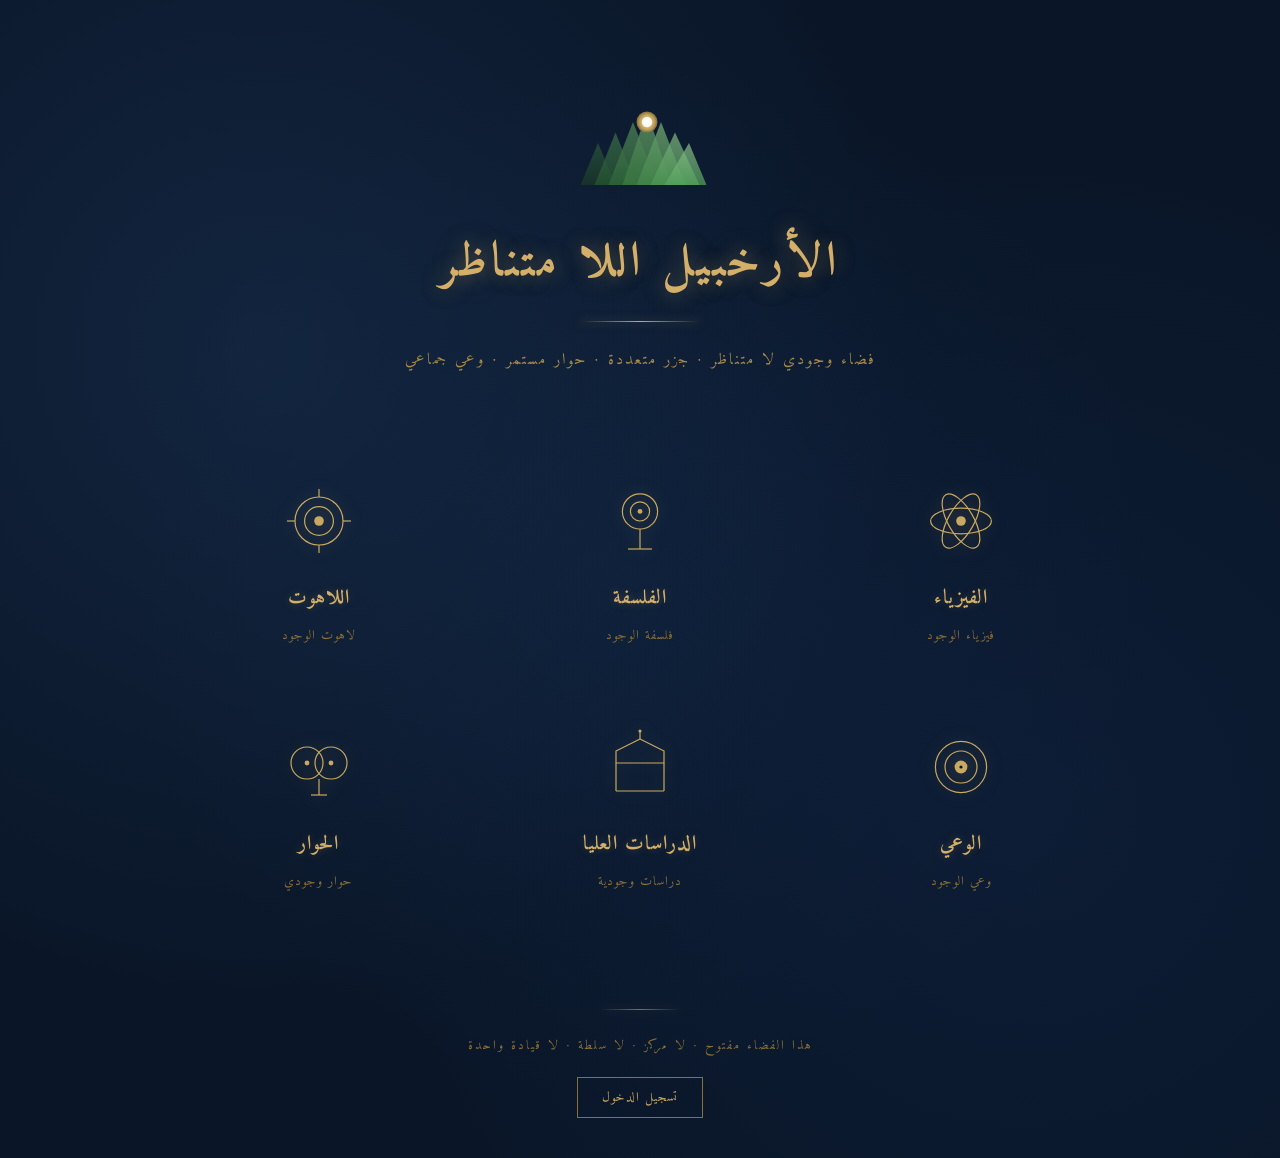
<file: index.html>
<!DOCTYPE html>
<html lang="ar" dir="rtl">
<head>
    <meta charset="UTF-8">
    <meta name="viewport" content="width=device-width, initial-scale=1.0">
    <title>الأرخبيل اللا متناظر</title>
    <link rel="preconnect" href="https://fonts.googleapis.com">
    <link rel="preconnect" href="https://fonts.gstatic.com" crossorigin>
    <link href="https://fonts.googleapis.com/css2?family=Amiri:ital,wght@0,400;0,700;1,400&family=Noto+Naskh+Arabic:wght@400;700&display=swap" rel="stylesheet">
    <link rel="stylesheet" href="style.css?v=20">
</head>
<body>
    
    <header>
        <div class="header-logo">
            <svg xmlns="http://www.w3.org/2000/svg" viewBox="0 0 400 400" width="140" height="140">
                <defs>
                    <radialGradient id="lightGrad" cx="50%" cy="50%" r="50%">
                        <stop offset="0%" stop-color="#ffffff"/>
                        <stop offset="30%" stop-color="#e8c87a"/>
                        <stop offset="70%" stop-color="#c9a961"/>
                        <stop offset="100%" stop-color="#8a7038"/>
                    </radialGradient>
                    <linearGradient id="m1" x1="0%" y1="0%" x2="0%" y2="100%">
                        <stop offset="0%" stop-color="#2d5a3d"/>
                        <stop offset="100%" stop-color="#1a3a25"/>
                    </linearGradient>
                    <linearGradient id="m2" x1="0%" y1="0%" x2="0%" y2="100%">
                        <stop offset="0%" stop-color="#3d6b4a"/>
                        <stop offset="100%" stop-color="#245530"/>
                    </linearGradient>
                    <linearGradient id="m3" x1="0%" y1="0%" x2="0%" y2="100%">
                        <stop offset="0%" stop-color="#4d7c57"/>
                        <stop offset="100%" stop-color="#2e6538"/>
                    </linearGradient>
                    <linearGradient id="m4" x1="0%" y1="0%" x2="0%" y2="100%">
                        <stop offset="0%" stop-color="#5d8d64"/>
                        <stop offset="100%" stop-color="#387540"/>
                    </linearGradient>
                    <linearGradient id="m5" x1="0%" y1="0%" x2="0%" y2="100%">
                        <stop offset="0%" stop-color="#6d9e71"/>
                        <stop offset="100%" stop-color="#42854a"/>
                    </linearGradient>
                    <linearGradient id="m6" x1="0%" y1="0%" x2="0%" y2="100%">
                        <stop offset="0%" stop-color="#7daf7e"/>
                        <stop offset="100%" stop-color="#4c9554"/>
                    </linearGradient>
                    <linearGradient id="m7" x1="0%" y1="0%" x2="0%" y2="100%">
                        <stop offset="0%" stop-color="#8dbf8b"/>
                        <stop offset="100%" stop-color="#56a55e"/>
                    </linearGradient>
                </defs>
                <polygon points="30,300 80,180 130,300" fill="url(#m1)" opacity="0.7"/>
                <polygon points="70,300 130,150 190,300" fill="url(#m2)" opacity="0.75"/>
                <polygon points="110,300 180,120 250,300" fill="url(#m3)" opacity="0.8"/>
                <polygon points="150,300 220,90 290,300" fill="url(#m4)" opacity="0.85"/>
                <polygon points="190,300 260,120 330,300" fill="url(#m5)" opacity="0.8"/>
                <polygon points="230,300 300,150 370,300" fill="url(#m6)" opacity="0.75"/>
                <polygon points="270,300 340,180 390,300" fill="url(#m7)" opacity="0.7"/>
                <circle cx="220" cy="120" r="30" fill="url(#lightGrad)" opacity="0.95"/>
                <circle cx="220" cy="120" r="15" fill="#ffffff" opacity="0.9"/>
                <circle cx="220" cy="120" r="6" fill="#ffffff"/>
            </svg>
        </div>
        <h1>الأرخبيل اللا متناظر</h1>
        <div class="header-line"></div>
        <p>فضاء وجودي لا متناظر · جزر متعددة · حوار مستمر · وعي جماعي</p>
    </header>
    
    <main>
        <div class="icons-grid">
            
            <a href="physics.html" class="icon-card">
                <div class="icon-symbol">
                    <svg viewBox="0 0 100 100" xmlns="http://www.w3.org/2000/svg">
                        <circle cx="50" cy="50" r="6" fill="currentColor"/>
                        <ellipse cx="50" cy="50" rx="38" ry="16" fill="none" stroke="currentColor" stroke-width="1.5" transform="rotate(0 50 50)"/>
                        <ellipse cx="50" cy="50" rx="38" ry="16" fill="none" stroke="currentColor" stroke-width="1.5" transform="rotate(60 50 50)"/>
                        <ellipse cx="50" cy="50" rx="38" ry="16" fill="none" stroke="currentColor" stroke-width="1.5" transform="rotate(120 50 50)"/>
                    </svg>
                </div>
                <div class="icon-label">الفيزياء</div>
                <div class="icon-desc">فيزياء الوجود</div>
            </a>
            
            <a href="philosophy.html" class="icon-card">
                <div class="icon-symbol">
                    <svg viewBox="0 0 100 100" xmlns="http://www.w3.org/2000/svg">
                        <circle cx="50" cy="38" r="22" fill="none" stroke="currentColor" stroke-width="1.5"/>
                        <circle cx="50" cy="38" r="12" fill="none" stroke="currentColor" stroke-width="1.5"/>
                        <circle cx="50" cy="38" r="3" fill="currentColor"/>
                        <line x1="50" y1="60" x2="50" y2="85" stroke="currentColor" stroke-width="1.5"/>
                        <line x1="35" y1="85" x2="65" y2="85" stroke="currentColor" stroke-width="1.5"/>
                    </svg>
                </div>
                <div class="icon-label">الفلسفة</div>
                <div class="icon-desc">فلسفة الوجود</div>
            </a>
            
            <a href="theology.html" class="icon-card">
                <div class="icon-symbol">
                    <svg viewBox="0 0 100 100" xmlns="http://www.w3.org/2000/svg">
                        <circle cx="50" cy="50" r="30" fill="none" stroke="currentColor" stroke-width="1.5"/>
                        <circle cx="50" cy="50" r="18" fill="none" stroke="currentColor" stroke-width="1.5"/>
                        <circle cx="50" cy="50" r="6" fill="currentColor"/>
                        <line x1="50" y1="10" x2="50" y2="20" stroke="currentColor" stroke-width="1.5"/>
                        <line x1="50" y1="80" x2="50" y2="90" stroke="currentColor" stroke-width="1.5"/>
                        <line x1="10" y1="50" x2="20" y2="50" stroke="currentColor" stroke-width="1.5"/>
                        <line x1="80" y1="50" x2="90" y2="50" stroke="currentColor" stroke-width="1.5"/>
                    </svg>
                </div>
                <div class="icon-label">اللاهوت</div>
                <div class="icon-desc">لاهوت الوجود</div>
            </a>
            
            <a href="consciousness.html" class="icon-card">
                <div class="icon-symbol">
                    <svg viewBox="0 0 100 100" xmlns="http://www.w3.org/2000/svg">
                        <circle cx="50" cy="50" r="32" fill="none" stroke="currentColor" stroke-width="1.5"/>
                        <circle cx="50" cy="50" r="20" fill="none" stroke="currentColor" stroke-width="1.5"/>
                        <circle cx="50" cy="50" r="8" fill="currentColor"/>
                        <circle cx="50" cy="50" r="2" fill="#0a1628"/>
                    </svg>
                </div>
                <div class="icon-label">الوعي</div>
                <div class="icon-desc">وعي الوجود</div>
            </a>
            
            <a href="studies.html" class="icon-card">
                <div class="icon-symbol">
                    <svg viewBox="0 0 100 100" xmlns="http://www.w3.org/2000/svg">
                        <path d="M 20,30 L 50,15 L 80,30 L 80,45 L 20,45 Z" fill="none" stroke="currentColor" stroke-width="1.5" stroke-linejoin="round"/>
                        <line x1="20" y1="45" x2="20" y2="80" stroke="currentColor" stroke-width="1.5"/>
                        <line x1="80" y1="45" x2="80" y2="80" stroke="currentColor" stroke-width="1.5"/>
                        <line x1="20" y1="80" x2="80" y2="80" stroke="currentColor" stroke-width="1.5"/>
                        <line x1="50" y1="15" x2="50" y2="5" stroke="currentColor" stroke-width="1.5"/>
                        <circle cx="50" cy="5" r="2" fill="currentColor"/>
                    </svg>
                </div>
                <div class="icon-label">الدراسات العليا</div>
                <div class="icon-desc">دراسات وجودية</div>
            </a>
            
            <a href="dialogue.html" class="icon-card">
                <div class="icon-symbol">
                    <svg viewBox="0 0 100 100" xmlns="http://www.w3.org/2000/svg">
                        <circle cx="35" cy="45" r="20" fill="none" stroke="currentColor" stroke-width="1.5"/>
                        <circle cx="65" cy="45" r="20" fill="none" stroke="currentColor" stroke-width="1.5"/>
                        <circle cx="35" cy="45" r="3" fill="currentColor"/>
                        <circle cx="65" cy="45" r="3" fill="currentColor"/>
                        <line x1="50" y1="65" x2="50" y2="85" stroke="currentColor" stroke-width="1.5"/>
                        <line x1="40" y1="85" x2="60" y2="85" stroke="currentColor" stroke-width="1.5"/>
                    </svg>
                </div>
                <div class="icon-label">الحوار</div>
                <div class="icon-desc">حوار وجودي</div>
            </a>
            
        </div>
    </main>
    
    <footer>
        <div class="footer-line"></div>
        <p>هذا الفضاء مفتوح · لا مركز · لا سلطة · لا قيادة واحدة</p>
        <a href="login.html" class="login-link">تسجيل الدخول</a>
    </footer>
    
    <script src="script.js"></script>
</body>
</html>
</file>
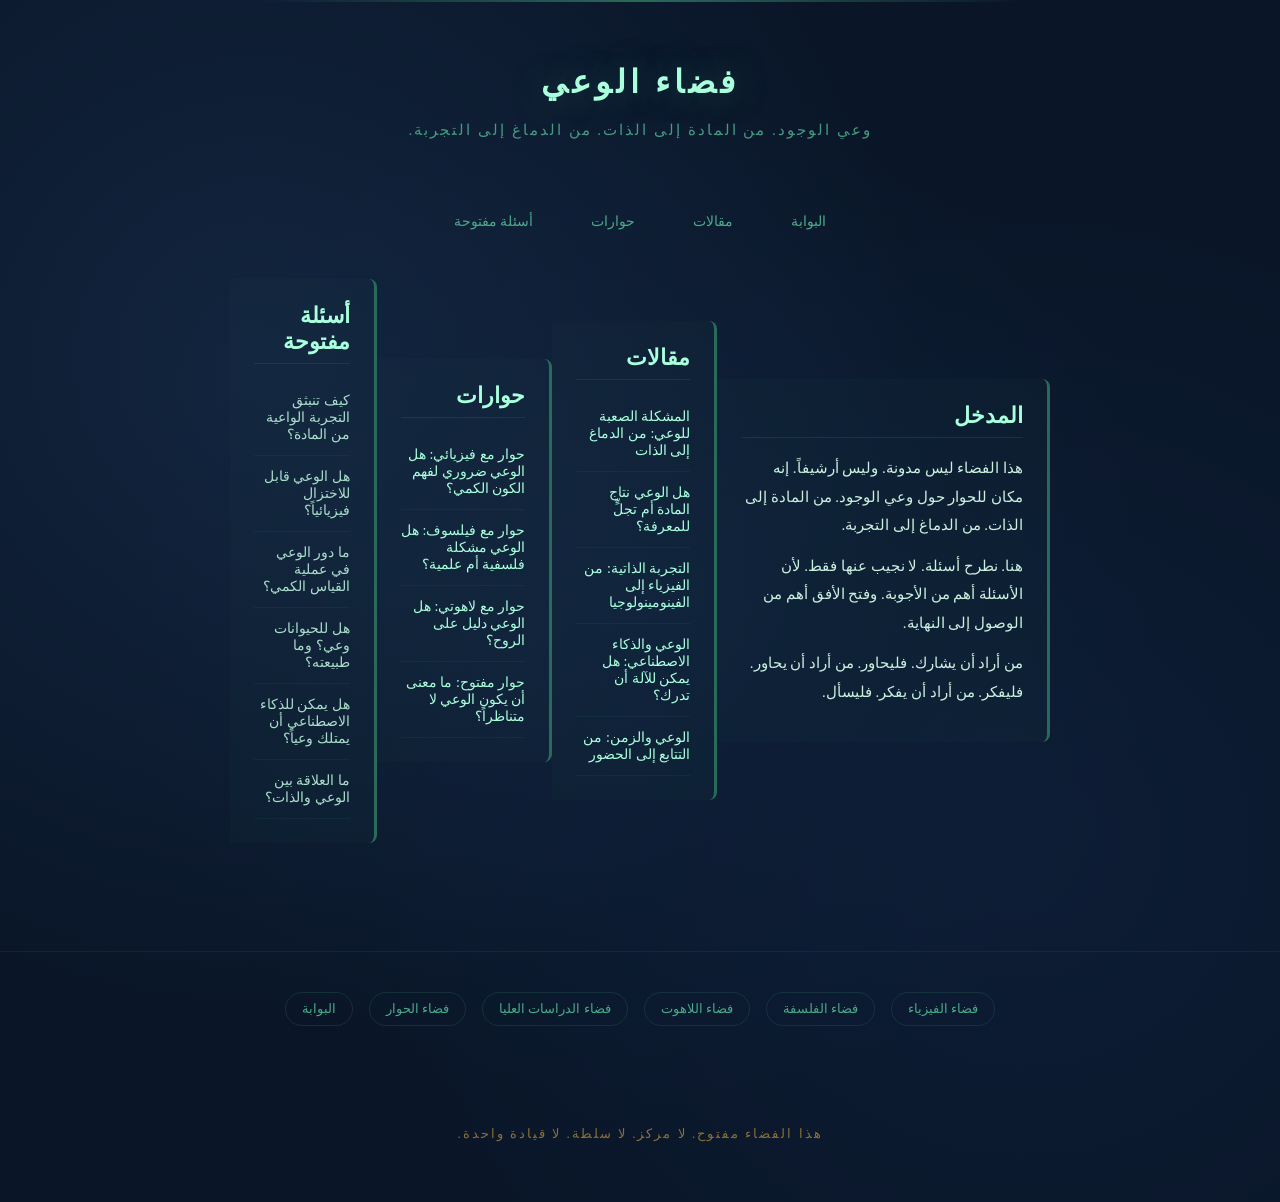
<file: consciousness.html>
<!DOCTYPE html>
<html lang="ar" dir="rtl">
<head>
    <meta charset="UTF-8">
    <meta name="viewport" content="width=device-width, initial-scale=1.0">
    <title>فضاء الوعي | الأرخبيل اللا متناظر</title>
    <link rel="stylesheet" href="style.css">
    <style>
        .space-header {
            text-align: center;
            padding: 60px 20px 40px;
            position: relative;
        }
        
        .space-header::before {
            content: '';
            position: absolute;
            top: 0;
            left: 50%;
            transform: translateX(-50%);
            width: 60%;
            height: 2px;
            background: linear-gradient(90deg, transparent, #2a6a5a, transparent);
        }
        
        .space-header h1 {
            font-size: 32px;
            color: #aaffdd;
            margin-bottom: 12px;
            text-shadow: 0 0 30px rgba(42, 106, 90, 0.6);
        }
        
        .space-header p {
            font-size: 15px;
            color: #4aaa8a;
            opacity: 0.9;
        }
        
        .space-nav {
            display: flex;
            justify-content: center;
            gap: 24px;
            padding: 20px;
            flex-wrap: wrap;
        }
        
        .space-nav a {
            color: #4aaa8a;
            text-decoration: none;
            font-size: 14px;
            transition: all 0.3s ease;
            padding: 8px 16px;
            border: 1px solid transparent;
            border-radius: 4px;
        }
        
        .space-nav a:hover {
            color: #aaffdd;
            border-color: #2a6a5a;
            background: rgba(42, 106, 90, 0.1);
        }
        
        .space-content {
            max-width: 900px;
            margin: 0 auto;
            padding: 20px 40px 60px;
        }
        
        .space-section {
            margin-bottom: 48px;
            padding: 24px;
            border-right: 3px solid #2a6a5a;
            background: rgba(42, 106, 90, 0.05);
            border-radius: 0 8px 8px 0;
        }
        
        .space-section h2 {
            font-size: 22px;
            color: #aaffdd;
            margin-bottom: 16px;
            padding-bottom: 8px;
            border-bottom: 1px solid rgba(42, 106, 90, 0.3);
        }
        
        .space-section p {
            font-size: 15px;
            line-height: 1.9;
            color: #ccf0e0;
            margin-bottom: 12px;
        }
        
        .space-section ul {
            list-style: none;
            padding: 0;
        }
        
        .space-section ul li {
            padding: 12px 0;
            border-bottom: 1px solid rgba(42, 106, 90, 0.15);
            color: #aaddcc;
            font-size: 14px;
            transition: all 0.3s ease;
        }
        
        .space-section ul li:hover {
            color: #aaffdd;
            padding-right: 8px;
        }
        
        .space-section ul li a {
            color: #aaffdd;
            text-decoration: none;
        }
        
        .space-section ul li a:hover {
            text-decoration: underline;
        }
        
        .space-bridges {
            display: flex;
            justify-content: center;
            gap: 16px;
            flex-wrap: wrap;
            padding: 40px 20px;
            border-top: 1px solid rgba(42, 106, 90, 0.2);
        }
        
        .space-bridges a {
            color: #4aaa8a;
            text-decoration: none;
            font-size: 13px;
            padding: 8px 16px;
            border: 1px solid rgba(42, 106, 90, 0.3);
            border-radius: 20px;
            transition: all 0.3s ease;
        }
        
        .space-bridges a:hover {
            color: #aaffdd;
            border-color: #2a6a5a;
            background: rgba(42, 106, 90, 0.1);
        }
        
        @media (max-width: 768px) {
            .space-header h1 {
                font-size: 24px;
            }
            
            .space-content {
                padding: 20px 16px 40px;
            }
            
            .space-section {
                padding: 16px;
            }
        }
    </style>
</head>
<body>
    <header class="space-header">
        <h1>فضاء الوعي</h1>
        <p>وعي الوجود. من المادة إلى الذات. من الدماغ إلى التجربة.</p>
    </header>
    
    <nav class="space-nav">
        <a href="index.html">البوابة</a>
        <a href="#articles">مقالات</a>
        <a href="#dialogues">حوارات</a>
        <a href="#questions">أسئلة مفتوحة</a>
    </nav>
    
    <main class="space-content">
        
        <section class="space-section">
            <h2>المدخل</h2>
            <p>
                هذا الفضاء ليس مدونة. وليس أرشيفاً. إنه مكان للحوار حول وعي الوجود.
                من المادة إلى الذات. من الدماغ إلى التجربة.
            </p>
            <p>
                هنا. نطرح أسئلة. لا نجيب عنها فقط. لأن الأسئلة أهم من الأجوبة.
                وفتح الأفق أهم من الوصول إلى النهاية.
            </p>
            <p>
                من أراد أن يشارك. فليحاور. من أراد أن يحاور. فليفكر. من أراد أن يفكر. فليسأل.
            </p>
        </section>
        
        <section class="space-section" id="articles">
            <h2>مقالات</h2>
            <ul>
                <li><a href="#">المشكلة الصعبة للوعي: من الدماغ إلى الذات</a></li>
                <li><a href="#">هل الوعي نتاج المادة أم تجلٍّ للمعرفة؟</a></li>
                <li><a href="#">التجربة الذاتية: من الفيزياء إلى الفينومينولوجيا</a></li>
                <li><a href="#">الوعي والذكاء الاصطناعي: هل يمكن للآلة أن تدرك؟</a></li>
                <li><a href="#">الوعي والزمن: من التتابع إلى الحضور</a></li>
            </ul>
        </section>
        
        <section class="space-section" id="dialogues">
            <h2>حوارات</h2>
            <ul>
                <li><a href="#">حوار مع فيزيائي: هل الوعي ضروري لفهم الكون الكمي؟</a></li>
                <li><a href="#">حوار مع فيلسوف: هل الوعي مشكلة فلسفية أم علمية؟</a></li>
                <li><a href="#">حوار مع لاهوتي: هل الوعي دليل على الروح؟</a></li>
                <li><a href="#">حوار مفتوح: ما معنى أن يكون الوعي لا متناظراً؟</a></li>
            </ul>
        </section>
        
        <section class="space-section" id="questions">
            <h2>أسئلة مفتوحة</h2>
            <ul>
                <li>كيف تنبثق التجربة الواعية من المادة؟</li>
                <li>هل الوعي قابل للاختزال فيزيائياً؟</li>
                <li>ما دور الوعي في عملية القياس الكمي؟</li>
                <li>هل للحيوانات وعي؟ وما طبيعته؟</li>
                <li>هل يمكن للذكاء الاصطناعي أن يمتلك وعياً؟</li>
                <li>ما العلاقة بين الوعي والذات؟</li>
            </ul>
        </section>
        
    </main>
    
    <nav class="space-bridges">
        <a href="physics.html">فضاء الفيزياء</a>
        <a href="philosophy.html">فضاء الفلسفة</a>
        <a href="theology.html">فضاء اللاهوت</a>
        <a href="studies.html">فضاء الدراسات العليا</a>
        <a href="dialogue.html">فضاء الحوار</a>
        <a href="index.html">البوابة</a>
    </nav>
    
    <footer>
        <p>هذا الفضاء مفتوح. لا مركز. لا سلطة. لا قيادة واحدة.</p>
    </footer>
    
    <script src="script.js"></script>
</body>
</html>
</file>
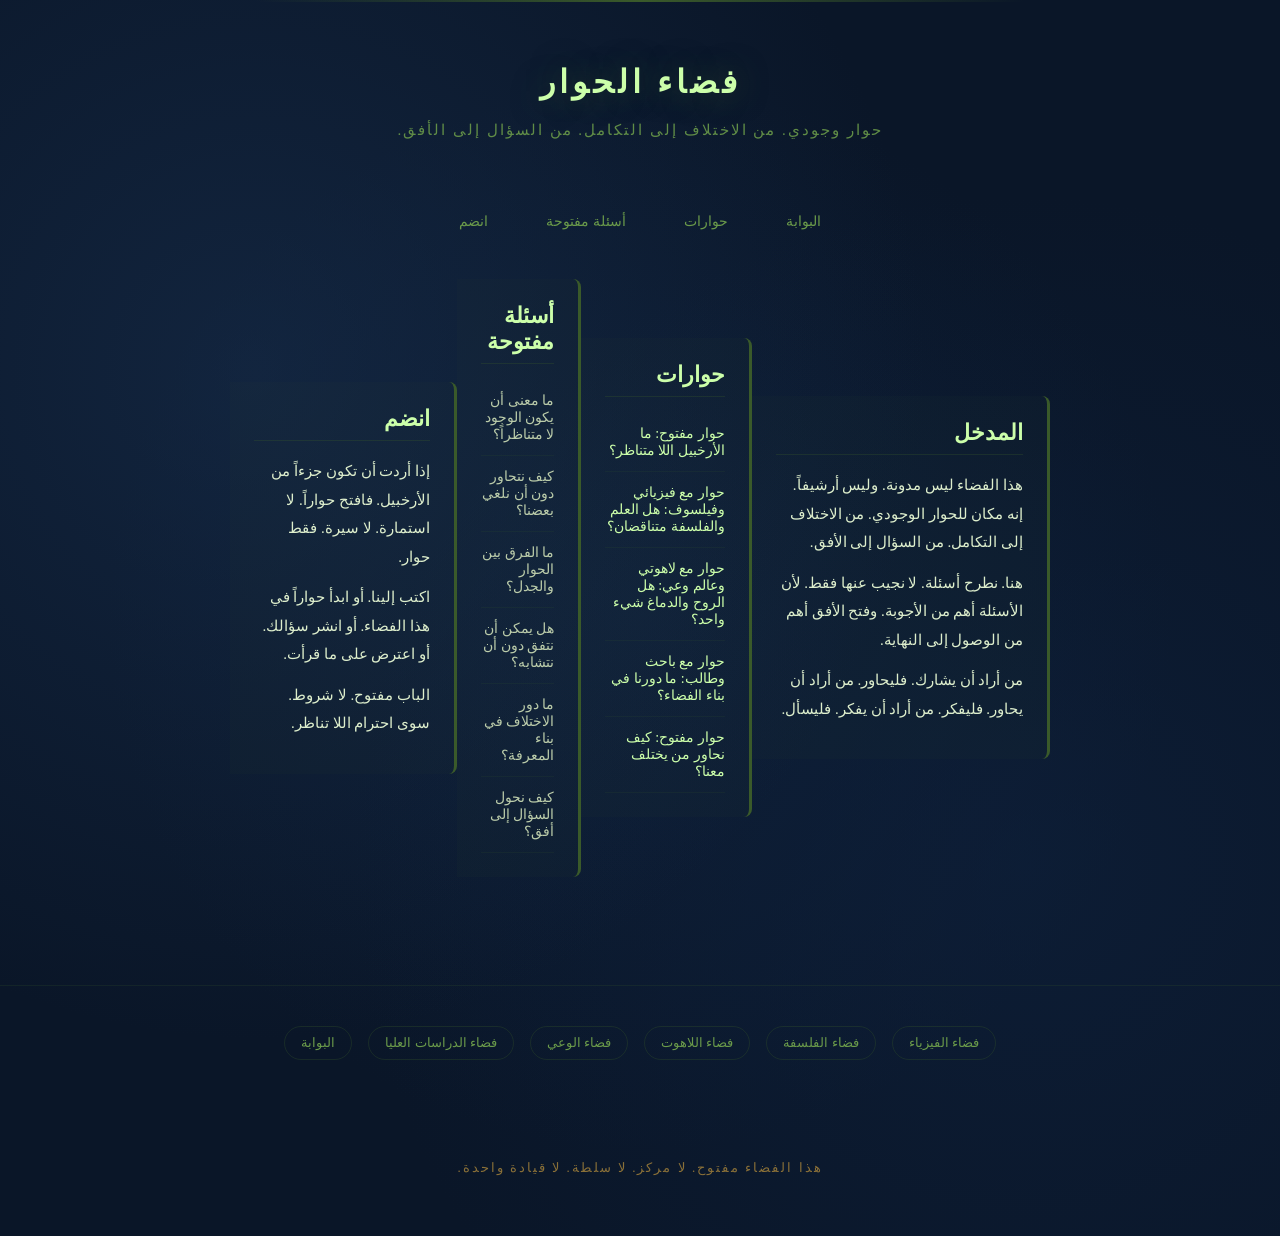
<file: dialogue.html>
<!DOCTYPE html>
<html lang="ar" dir="rtl">
<head>
    <meta charset="UTF-8">
    <meta name="viewport" content="width=device-width, initial-scale=1.0">
    <title>فضاء الحوار | الأرخبيل اللا متناظر</title>
    <link rel="stylesheet" href="style.css">
    <style>
        .space-header {
            text-align: center;
            padding: 60px 20px 40px;
            position: relative;
        }
        
        .space-header::before {
            content: '';
            position: absolute;
            top: 0;
            left: 50%;
            transform: translateX(-50%);
            width: 60%;
            height: 2px;
            background: linear-gradient(90deg, transparent, #3a5a2a, transparent);
        }
        
        .space-header h1 {
            font-size: 32px;
            color: #ccffaa;
            margin-bottom: 12px;
            text-shadow: 0 0 30px rgba(58, 90, 42, 0.6);
        }
        
        .space-header p {
            font-size: 15px;
            color: #6a9a4a;
            opacity: 0.9;
        }
        
        .space-nav {
            display: flex;
            justify-content: center;
            gap: 24px;
            padding: 20px;
            flex-wrap: wrap;
        }
        
        .space-nav a {
            color: #6a9a4a;
            text-decoration: none;
            font-size: 14px;
            transition: all 0.3s ease;
            padding: 8px 16px;
            border: 1px solid transparent;
            border-radius: 4px;
        }
        
        .space-nav a:hover {
            color: #ccffaa;
            border-color: #3a5a2a;
            background: rgba(58, 90, 42, 0.1);
        }
        
        .space-content {
            max-width: 900px;
            margin: 0 auto;
            padding: 20px 40px 60px;
        }
        
        .space-section {
            margin-bottom: 48px;
            padding: 24px;
            border-right: 3px solid #3a5a2a;
            background: rgba(58, 90, 42, 0.05);
            border-radius: 0 8px 8px 0;
        }
        
        .space-section h2 {
            font-size: 22px;
            color: #ccffaa;
            margin-bottom: 16px;
            padding-bottom: 8px;
            border-bottom: 1px solid rgba(58, 90, 42, 0.3);
        }
        
        .space-section p {
            font-size: 15px;
            line-height: 1.9;
            color: #ddeecc;
            margin-bottom: 12px;
        }
        
        .space-section ul {
            list-style: none;
            padding: 0;
        }
        
        .space-section ul li {
            padding: 12px 0;
            border-bottom: 1px solid rgba(58, 90, 42, 0.15);
            color: #bbccaa;
            font-size: 14px;
            transition: all 0.3s ease;
        }
        
        .space-section ul li:hover {
            color: #ccffaa;
            padding-right: 8px;
        }
        
        .space-section ul li a {
            color: #ccffaa;
            text-decoration: none;
        }
        
        .space-section ul li a:hover {
            text-decoration: underline;
        }
        
        .space-bridges {
            display: flex;
            justify-content: center;
            gap: 16px;
            flex-wrap: wrap;
            padding: 40px 20px;
            border-top: 1px solid rgba(58, 90, 42, 0.2);
        }
        
        .space-bridges a {
            color: #6a9a4a;
            text-decoration: none;
            font-size: 13px;
            padding: 8px 16px;
            border: 1px solid rgba(58, 90, 42, 0.3);
            border-radius: 20px;
            transition: all 0.3s ease;
        }
        
        .space-bridges a:hover {
            color: #ccffaa;
            border-color: #3a5a2a;
            background: rgba(58, 90, 42, 0.1);
        }
        
        @media (max-width: 768px) {
            .space-header h1 {
                font-size: 24px;
            }
            
            .space-content {
                padding: 20px 16px 40px;
            }
            
            .space-section {
                padding: 16px;
            }
        }
    </style>
</head>
<body>
    <header class="space-header">
        <h1>فضاء الحوار</h1>
        <p>حوار وجودي. من الاختلاف إلى التكامل. من السؤال إلى الأفق.</p>
    </header>
    
    <nav class="space-nav">
        <a href="index.html">البوابة</a>
        <a href="#dialogues">حوارات</a>
        <a href="#questions">أسئلة مفتوحة</a>
        <a href="#join">انضم</a>
    </nav>
    
    <main class="space-content">
        
        <section class="space-section">
            <h2>المدخل</h2>
            <p>
                هذا الفضاء ليس مدونة. وليس أرشيفاً. إنه مكان للحوار الوجودي.
                من الاختلاف إلى التكامل. من السؤال إلى الأفق.
            </p>
            <p>
                هنا. نطرح أسئلة. لا نجيب عنها فقط. لأن الأسئلة أهم من الأجوبة.
                وفتح الأفق أهم من الوصول إلى النهاية.
            </p>
            <p>
                من أراد أن يشارك. فليحاور. من أراد أن يحاور. فليفكر. من أراد أن يفكر. فليسأل.
            </p>
        </section>
        
        <section class="space-section" id="dialogues">
            <h2>حوارات</h2>
            <ul>
                <li><a href="#">حوار مفتوح: ما الأرخبيل اللا متناظر؟</a></li>
                <li><a href="#">حوار مع فيزيائي وفيلسوف: هل العلم والفلسفة متناقضان؟</a></li>
                <li><a href="#">حوار مع لاهوتي وعالم وعي: هل الروح والدماغ شيء واحد؟</a></li>
                <li><a href="#">حوار مع باحث وطالب: ما دورنا في بناء الفضاء؟</a></li>
                <li><a href="#">حوار مفتوح: كيف نحاور من يختلف معنا؟</a></li>
            </ul>
        </section>
        
        <section class="space-section" id="questions">
            <h2>أسئلة مفتوحة</h2>
            <ul>
                <li>ما معنى أن يكون الوجود لا متناظراً؟</li>
                <li>كيف نتحاور دون أن نلغي بعضنا؟</li>
                <li>ما الفرق بين الحوار والجدل؟</li>
                <li>هل يمكن أن نتفق دون أن نتشابه؟</li>
                <li>ما دور الاختلاف في بناء المعرفة؟</li>
                <li>كيف نحول السؤال إلى أفق؟</li>
            </ul>
        </section>
        
        <section class="space-section" id="join">
            <h2>انضم</h2>
            <p>
                إذا أردت أن تكون جزءاً من الأرخبيل. فافتح حواراً. لا استمارة. لا سيرة. فقط حوار.
            </p>
            <p>
                اكتب إلينا. أو ابدأ حواراً في هذا الفضاء. أو انشر سؤالك. أو اعترض على ما قرأت.
            </p>
            <p>
                الباب مفتوح. لا شروط. سوى احترام اللا تناظر.
            </p>
        </section>
        
    </main>
    
    <nav class="space-bridges">
        <a href="physics.html">فضاء الفيزياء</a>
        <a href="philosophy.html">فضاء الفلسفة</a>
        <a href="theology.html">فضاء اللاهوت</a>
        <a href="consciousness.html">فضاء الوعي</a>
        <a href="studies.html">فضاء الدراسات العليا</a>
        <a href="index.html">البوابة</a>
    </nav>
    
    <footer>
        <p>هذا الفضاء مفتوح. لا مركز. لا سلطة. لا قيادة واحدة.</p>
    </footer>
    <div class="giscus"></div>
    
    <script src="script.js"></script>
    <script src="https://giscus.app/client.js"
        data-repo="asymmetric-dotcom/asymmetry-archipelago"
        data-repo-id="R_kgDOUqeHpA"
        data-category="[ضع اسم القسم هنا]"
        data-category-id="[ضع معرف القسم هنا]"
        data-mapping="pathname"
        data-strict="0"
        data-reactions-enabled="1"
        data-emit-metadata="0"
        data-input-position="bottom"
        data-theme="preferred_color_scheme"
        data-lang="ar"
        crossorigin="anonymous"
        async>
</script>
   <script src="https://giscus.app/client.js"
        data-repo="asymmetric-dotcom/asymmetry-archipelago"
        data-repo-id="R_kgDOUqeHpA"
        data-category="Comments"
        data-category-id="DIC_kwDOUqeHpM4DGd1K"
        data-mapping="pathname"
        data-strict="0"
        data-reactions-enabled="1"
        data-emit-metadata="1"
        data-input-position="top"
        data-theme="light_tritanopia"
        data-lang="ar"
        data-loading="lazy"
        crossorigin="anonymous"
        async>
</script> 
</body>
</html>
</file>
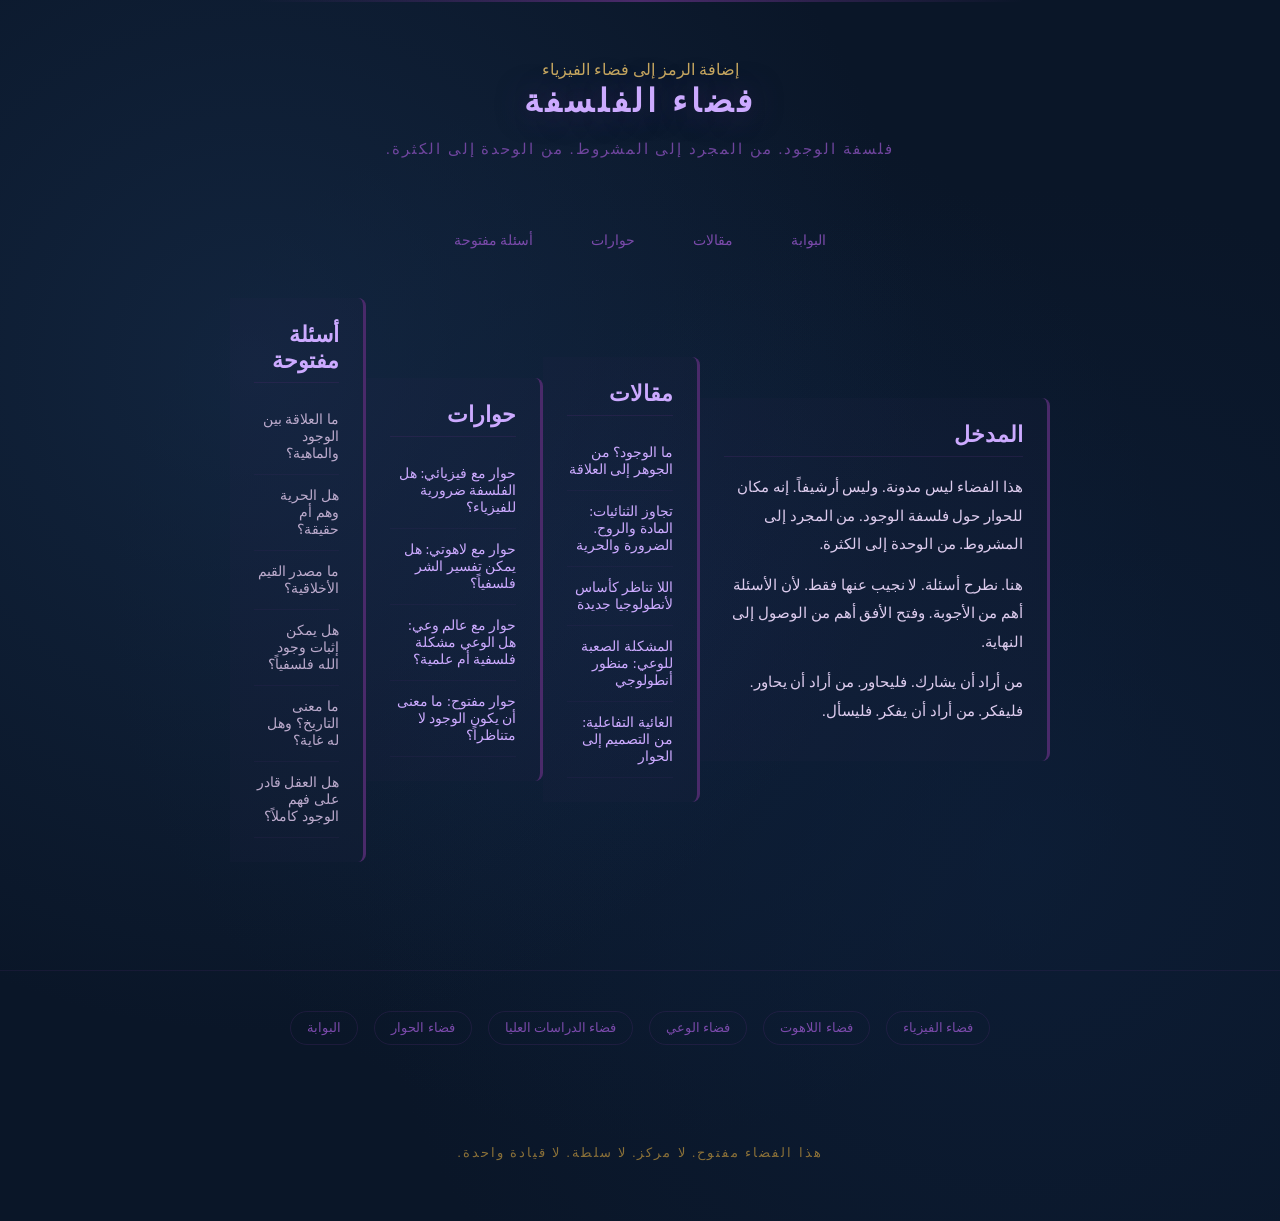
<file: philosophy.html>
<!DOCTYPE html>
<html lang="ar" dir="rtl">
<head>
    <meta charset="UTF-8">
    <meta name="viewport" content="width=device-width, initial-scale=1.0">
    <title>فضاء الفلسفة | الأرخبيل اللا متناظر</title>
    <link rel="stylesheet" href="style.css">
    <style>
        .space-header {
            text-align: center;
            padding: 60px 20px 40px;
            position: relative;
        }
        
        .space-header::before {
            content: '';
            position: absolute;
            top: 0;
            left: 50%;
            transform: translateX(-50%);
            width: 60%;
            height: 2px;
            background: linear-gradient(90deg, transparent, #4a2a6a, transparent);
        }
        
        .space-header h1 {
            font-size: 32px;
            color: #ccaaFF;
            margin-bottom: 12px;
            text-shadow: 0 0 30px rgba(74, 42, 106, 0.6);
        }
        
        .space-header p {
            font-size: 15px;
            color: #7a4aaa;
            opacity: 0.9;
        }
        
        .space-nav {
            display: flex;
            justify-content: center;
            gap: 24px;
            padding: 20px;
            flex-wrap: wrap;
        }
        
        .space-nav a {
            color: #7a4aaa;
            text-decoration: none;
            font-size: 14px;
            transition: all 0.3s ease;
            padding: 8px 16px;
            border: 1px solid transparent;
            border-radius: 4px;
        }
        
        .space-nav a:hover {
            color: #ccaaFF;
            border-color: #4a2a6a;
            background: rgba(74, 42, 106, 0.1);
        }
        
        .space-content {
            max-width: 900px;
            margin: 0 auto;
            padding: 20px 40px 60px;
        }
        
        .space-section {
            margin-bottom: 48px;
            padding: 24px;
            border-right: 3px solid #4a2a6a;
            background: rgba(74, 42, 106, 0.05);
            border-radius: 0 8px 8px 0;
        }
        
        .space-section h2 {
            font-size: 22px;
            color: #ccaaFF;
            margin-bottom: 16px;
            padding-bottom: 8px;
            border-bottom: 1px solid rgba(74, 42, 106, 0.3);
        }
        
        .space-section p {
            font-size: 15px;
            line-height: 1.9;
            color: #ddccee;
            margin-bottom: 12px;
        }
        
        .space-section ul {
            list-style: none;
            padding: 0;
        }
        
        .space-section ul li {
            padding: 12px 0;
            border-bottom: 1px solid rgba(74, 42, 106, 0.15);
            color: #bbaacc;
            font-size: 14px;
            transition: all 0.3s ease;
        }
        
        .space-section ul li:hover {
            color: #ccaaFF;
            padding-right: 8px;
        }
        
        .space-section ul li a {
            color: #ccaaFF;
            text-decoration: none;
        }
        
        .space-section ul li a:hover {
            text-decoration: underline;
        }
        
        .space-bridges {
            display: flex;
            justify-content: center;
            gap: 16px;
            flex-wrap: wrap;
            padding: 40px 20px;
            border-top: 1px solid rgba(74, 42, 106, 0.2);
        }
        
        .space-bridges a {
            color: #7a4aaa;
            text-decoration: none;
            font-size: 13px;
            padding: 8px 16px;
            border: 1px solid rgba(74, 42, 106, 0.3);
            border-radius: 20px;
            transition: all 0.3s ease;
        }
        
        .space-bridges a:hover {
            color: #ccaaFF;
            border-color: #4a2a6a;
            background: rgba(74, 42, 106, 0.1);
        }
        
        @media (max-width: 768px) {
            .space-header h1 {
                font-size: 24px;
            }
            
            .space-content {
                padding: 20px 16px 40px;
            }
            
            .space-section {
                padding: 16px;
            }
        }
    </style>
</head>
<body>
    <header class="space-header">
        إضافة الرمز إلى فضاء الفيزياء
        <h1>فضاء الفلسفة</h1>
        <p>فلسفة الوجود. من المجرد إلى المشروط. من الوحدة إلى الكثرة.</p>
    </header>
    
    <nav class="space-nav">
        <a href="index.html">البوابة</a>
        <a href="#articles">مقالات</a>
        <a href="#dialogues">حوارات</a>
        <a href="#questions">أسئلة مفتوحة</a>
    </nav>
    
    <main class="space-content">
        
        <section class="space-section">
            <h2>المدخل</h2>
            <p>
                هذا الفضاء ليس مدونة. وليس أرشيفاً. إنه مكان للحوار حول فلسفة الوجود.
                من المجرد إلى المشروط. من الوحدة إلى الكثرة.
            </p>
            <p>
                هنا. نطرح أسئلة. لا نجيب عنها فقط. لأن الأسئلة أهم من الأجوبة.
                وفتح الأفق أهم من الوصول إلى النهاية.
            </p>
            <p>
                من أراد أن يشارك. فليحاور. من أراد أن يحاور. فليفكر. من أراد أن يفكر. فليسأل.
            </p>
        </section>
        
        <section class="space-section" id="articles">
            <h2>مقالات</h2>
            <ul>
                <li><a href="#">ما الوجود؟ من الجوهر إلى العلاقة</a></li>
                <li><a href="#">تجاوز الثنائيات: المادة والروح. الضرورة والحرية</a></li>
                <li><a href="#">اللا تناظر كأساس لأنطولوجيا جديدة</a></li>
                <li><a href="#">المشكلة الصعبة للوعي: منظور أنطولوجي</a></li>
                <li><a href="#">الغائية التفاعلية: من التصميم إلى الحوار</a></li>
            </ul>
        </section>
        
        <section class="space-section" id="dialogues">
            <h2>حوارات</h2>
            <ul>
                <li><a href="#">حوار مع فيزيائي: هل الفلسفة ضرورية للفيزياء؟</a></li>
                <li><a href="#">حوار مع لاهوتي: هل يمكن تفسير الشر فلسفياً؟</a></li>
                <li><a href="#">حوار مع عالم وعي: هل الوعي مشكلة فلسفية أم علمية؟</a></li>
                <li><a href="#">حوار مفتوح: ما معنى أن يكون الوجود لا متناظراً؟</a></li>
            </ul>
        </section>
        
        <section class="space-section" id="questions">
            <h2>أسئلة مفتوحة</h2>
            <ul>
                <li>ما العلاقة بين الوجود والماهية؟</li>
                <li>هل الحرية وهم أم حقيقة؟</li>
                <li>ما مصدر القيم الأخلاقية؟</li>
                <li>هل يمكن إثبات وجود الله فلسفياً؟</li>
                <li>ما معنى التاريخ؟ وهل له غاية؟</li>
                <li>هل العقل قادر على فهم الوجود كاملاً؟</li>
            </ul>
        </section>
        
    </main>
    
    <nav class="space-bridges">
        <a href="physics.html">فضاء الفيزياء</a>
        <a href="theology.html">فضاء اللاهوت</a>
        <a href="consciousness.html">فضاء الوعي</a>
        <a href="studies.html">فضاء الدراسات العليا</a>
        <a href="dialogue.html">فضاء الحوار</a>
        <a href="index.html">البوابة</a>
    </nav>
    
    <footer>
        <p>هذا الفضاء مفتوح. لا مركز. لا سلطة. لا قيادة واحدة.</p>
    </footer>
    
    <script src="script.js"></script>
</body>
</html>
</file>
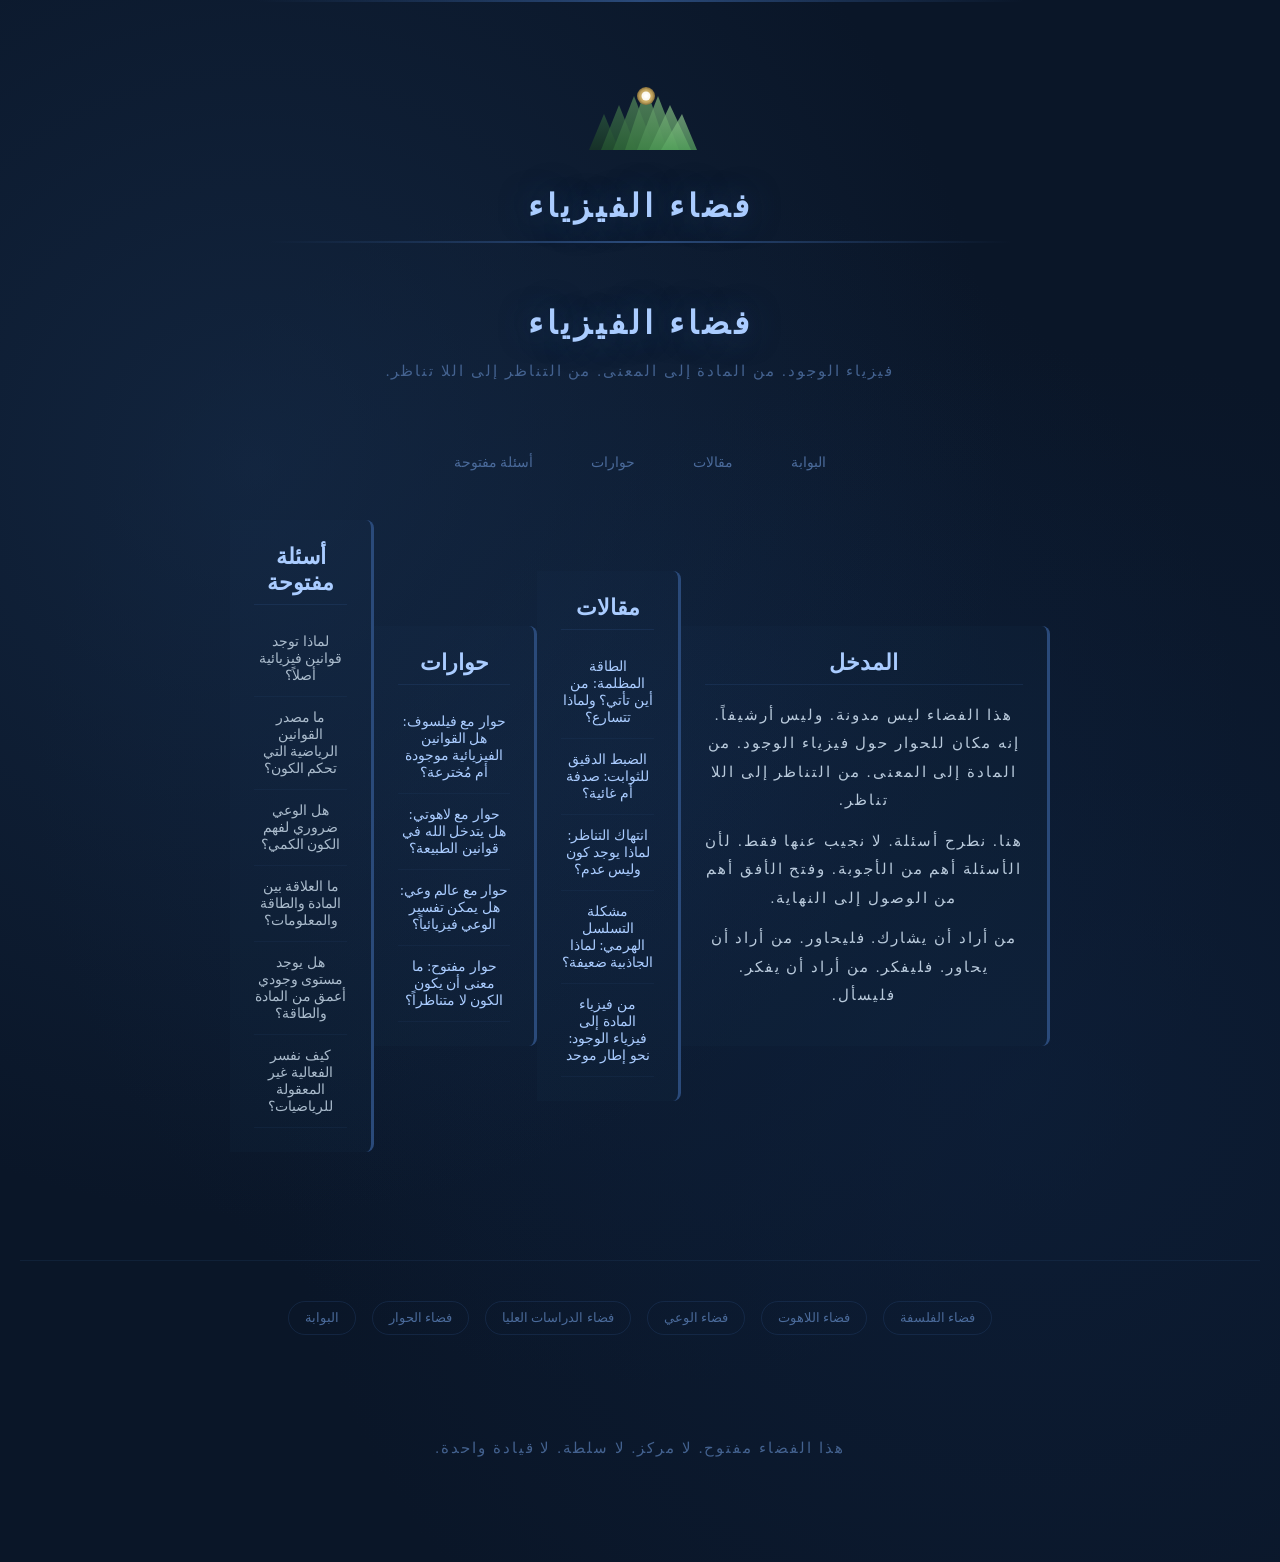
<file: physics.html>
<!DOCTYPE html>
<html lang="ar" dir="rtl">
<head>
    <meta charset="UTF-8">
    <meta name="viewport" content="width=device-width, initial-scale=1.0">
    <title>فضاء الفيزياء | الأرخبيل اللا متناظر</title>
    <link rel="stylesheet" href="style.css">
    <style>
        .space-header {
            text-align: center;
            padding: 60px 20px 40px;
            position: relative;
        }
        
        .space-header::before {
            content: '';
            position: absolute;
            top: 0;
            left: 50%;
            transform: translateX(-50%);
            width: 60%;
            height: 2px;
            background: linear-gradient(90deg, transparent, #2a4a7a, transparent);
        }
        
        .space-header h1 {
            font-size: 32px;
            color: #aaccff;
            margin-bottom: 12px;
            text-shadow: 0 0 30px rgba(42, 74, 122, 0.6);
        }
        
        .space-header p {
            font-size: 15px;
            color: #4a6a9a;
            opacity: 0.9;
        }
        
        .space-nav {
            display: flex;
            justify-content: center;
            gap: 24px;
            padding: 20px;
            flex-wrap: wrap;
        }
        
        .space-nav a {
            color: #4a6a9a;
            text-decoration: none;
            font-size: 14px;
            transition: all 0.3s ease;
            padding: 8px 16px;
            border: 1px solid transparent;
            border-radius: 4px;
        }
        
        .space-nav a:hover {
            color: #aaccff;
            border-color: #2a4a7a;
            background: rgba(42, 74, 122, 0.1);
        }
        
        .space-content {
            max-width: 900px;
            margin: 0 auto;
            padding: 20px 40px 60px;
        }
        
        .space-section {
            margin-bottom: 48px;
            padding: 24px;
            border-right: 3px solid #2a4a7a;
            background: rgba(42, 74, 122, 0.05);
            border-radius: 0 8px 8px 0;
        }
        
        .space-section h2 {
            font-size: 22px;
            color: #aaccff;
            margin-bottom: 16px;
            padding-bottom: 8px;
            border-bottom: 1px solid rgba(42, 74, 122, 0.3);
        }
        
        .space-section p {
            font-size: 15px;
            line-height: 1.9;
            color: #ccddee;
            margin-bottom: 12px;
        }
        
        .space-section ul {
            list-style: none;
            padding: 0;
        }
        
        .space-section ul li {
            padding: 12px 0;
            border-bottom: 1px solid rgba(42, 74, 122, 0.15);
            color: #aabbcc;
            font-size: 14px;
            transition: all 0.3s ease;
        }
        
        .space-section ul li:hover {
            color: #aaccff;
            padding-right: 8px;
        }
        
        .space-section ul li a {
            color: #aaccff;
            text-decoration: none;
        }
        
        .space-section ul li a:hover {
            text-decoration: underline;
        }
        
        .space-bridges {
            display: flex;
            justify-content: center;
            gap: 16px;
            flex-wrap: wrap;
            padding: 40px 20px;
            border-top: 1px solid rgba(42, 74, 122, 0.2);
        }
        
        .space-bridges a {
            color: #4a6a9a;
            text-decoration: none;
            font-size: 13px;
            padding: 8px 16px;
            border: 1px solid rgba(42, 74, 122, 0.3);
            border-radius: 20px;
            transition: all 0.3s ease;
        }
        
        .space-bridges a:hover {
            color: #aaccff;
            border-color: #2a4a7a;
            background: rgba(42, 74, 122, 0.1);
        }
        
        @media (max-width: 768px) {
            .space-header h1 {
                font-size: 24px;
            }
            
            .space-content {
                padding: 20px 16px 40px;
            }
            
            .space-section {
                padding: 16px;
            }
        }
    </style>
</head>
<body>
    <header class="space-header">
    <div class="space-logo">
        <svg xmlns="http://www.w3.org/2000/svg" viewBox="0 0 400 400" width="120" height="120">
            <defs>
                <radialGradient id="lightGrad" cx="50%" cy="50%" r="50%">
                    <stop offset="0%" stop-color="#ffffff"/>
                    <stop offset="30%" stop-color="#e8c87a"/>
                    <stop offset="70%" stop-color="#c9a961"/>
                    <stop offset="100%" stop-color="#8a7038"/>
                </radialGradient>
                <linearGradient id="m1" x1="0%" y1="0%" x2="0%" y2="100%">
                    <stop offset="0%" stop-color="#2d5a3d"/>
                    <stop offset="100%" stop-color="#1a3a25"/>
                </linearGradient>
                <linearGradient id="m2" x1="0%" y1="0%" x2="0%" y2="100%">
                    <stop offset="0%" stop-color="#3d6b4a"/>
                    <stop offset="100%" stop-color="#245530"/>
                </linearGradient>
                <linearGradient id="m3" x1="0%" y1="0%" x2="0%" y2="100%">
                    <stop offset="0%" stop-color="#4d7c57"/>
                    <stop offset="100%" stop-color="#2e6538"/>
                </linearGradient>
                <linearGradient id="m4" x1="0%" y1="0%" x2="0%" y2="100%">
                    <stop offset="0%" stop-color="#5d8d64"/>
                    <stop offset="100%" stop-color="#387540"/>
                </linearGradient>
                <linearGradient id="m5" x1="0%" y1="0%" x2="0%" y2="100%">
                    <stop offset="0%" stop-color="#6d9e71"/>
                    <stop offset="100%" stop-color="#42854a"/>
                </linearGradient>
                <linearGradient id="m6" x1="0%" y1="0%" x2="0%" y2="100%">
                    <stop offset="0%" stop-color="#7daf7e"/>
                    <stop offset="100%" stop-color="#4c9554"/>
                </linearGradient>
                <linearGradient id="m7" x1="0%" y1="0%" x2="0%" y2="100%">
                    <stop offset="0%" stop-color="#8dbf8b"/>
                    <stop offset="100%" stop-color="#56a55e"/>
                </linearGradient>
            </defs>
            <polygon points="30,300 80,180 130,300" fill="url(#m1)" opacity="0.7"/>
            <polygon points="70,300 130,150 190,300" fill="url(#m2)" opacity="0.75"/>
            <polygon points="110,300 180,120 250,300" fill="url(#m3)" opacity="0.8"/>
            <polygon points="150,300 220,90 290,300" fill="url(#m4)" opacity="0.85"/>
            <polygon points="190,300 260,120 330,300" fill="url(#m5)" opacity="0.8"/>
            <polygon points="230,300 300,150 370,300" fill="url(#m6)" opacity="0.75"/>
            <polygon points="270,300 340,180 390,300" fill="url(#m7)" opacity="0.7"/>
            <circle cx="220" cy="120" r="30" fill="url(#lightGrad)" opacity="0.95"/>
            <circle cx="220" cy="120" r="15" fill="#ffffff" opacity="0.9"/>
            <circle cx="220" cy="120" r="6" fill="#ffffff"/>
        </svg>
    </div>
    <h1>فضاء الفيزياء</h1>
    <header class="space-header">
        <h1>فضاء الفيزياء</h1>
        <p>فيزياء الوجود. من المادة إلى المعنى. من التناظر إلى اللا تناظر.</p>
    </header>
    
    <nav class="space-nav">
        <a href="index.html">البوابة</a>
        <a href="#articles">مقالات</a>
        <a href="#dialogues">حوارات</a>
        <a href="#questions">أسئلة مفتوحة</a>
    </nav>
    
    <main class="space-content">
        
        <section class="space-section">
            <h2>المدخل</h2>
            <p>
                هذا الفضاء ليس مدونة. وليس أرشيفاً. إنه مكان للحوار حول فيزياء الوجود.
                من المادة إلى المعنى. من التناظر إلى اللا تناظر.
            </p>
            <p>
                هنا. نطرح أسئلة. لا نجيب عنها فقط. لأن الأسئلة أهم من الأجوبة.
                وفتح الأفق أهم من الوصول إلى النهاية.
            </p>
            <p>
                من أراد أن يشارك. فليحاور. من أراد أن يحاور. فليفكر. من أراد أن يفكر. فليسأل.
            </p>
        </section>
        
        <section class="space-section" id="articles">
            <h2>مقالات</h2>
            <ul>
                <li><a href="#">الطاقة المظلمة: من أين تأتي؟ ولماذا تتسارع؟</a></li>
                <li><a href="#">الضبط الدقيق للثوابت: صدفة أم غائية؟</a></li>
                <li><a href="#">انتهاك التناظر: لماذا يوجد كون وليس عدم؟</a></li>
                <li><a href="#">مشكلة التسلسل الهرمي: لماذا الجاذبية ضعيفة؟</a></li>
                <li><a href="#">من فيزياء المادة إلى فيزياء الوجود: نحو إطار موحد</a></li>
            </ul>
        </section>
        
        <section class="space-section" id="dialogues">
            <h2>حوارات</h2>
            <ul>
                <li><a href="#">حوار مع فيلسوف: هل القوانين الفيزيائية موجودة أم مُخترعة؟</a></li>
                <li><a href="#">حوار مع لاهوتي: هل يتدخل الله في قوانين الطبيعة؟</a></li>
                <li><a href="#">حوار مع عالم وعي: هل يمكن تفسير الوعي فيزيائياً؟</a></li>
                <li><a href="#">حوار مفتوح: ما معنى أن يكون الكون لا متناظراً؟</a></li>
            </ul>
        </section>
        
        <section class="space-section" id="questions">
            <h2>أسئلة مفتوحة</h2>
            <ul>
                <li>لماذا توجد قوانين فيزيائية أصلاً؟</li>
                <li>ما مصدر القوانين الرياضية التي تحكم الكون؟</li>
                <li>هل الوعي ضروري لفهم الكون الكمي؟</li>
                <li>ما العلاقة بين المادة والطاقة والمعلومات؟</li>
                <li>هل يوجد مستوى وجودي أعمق من المادة والطاقة؟</li>
                <li>كيف نفسر الفعالية غير المعقولة للرياضيات؟</li>
            </ul>
        </section>
        
    </main>
    
    <nav class="space-bridges">
        <a href="philosophy.html">فضاء الفلسفة</a>
        <a href="theology.html">فضاء اللاهوت</a>
        <a href="consciousness.html">فضاء الوعي</a>
        <a href="studies.html">فضاء الدراسات العليا</a>
        <a href="dialogue.html">فضاء الحوار</a>
        <a href="index.html">البوابة</a>
    </nav>
    
    <footer>
        <p>هذا الفضاء مفتوح. لا مركز. لا سلطة. لا قيادة واحدة.</p>
    </footer>
    
    <script src="script.js"></script>
</body>
</html>
</file>
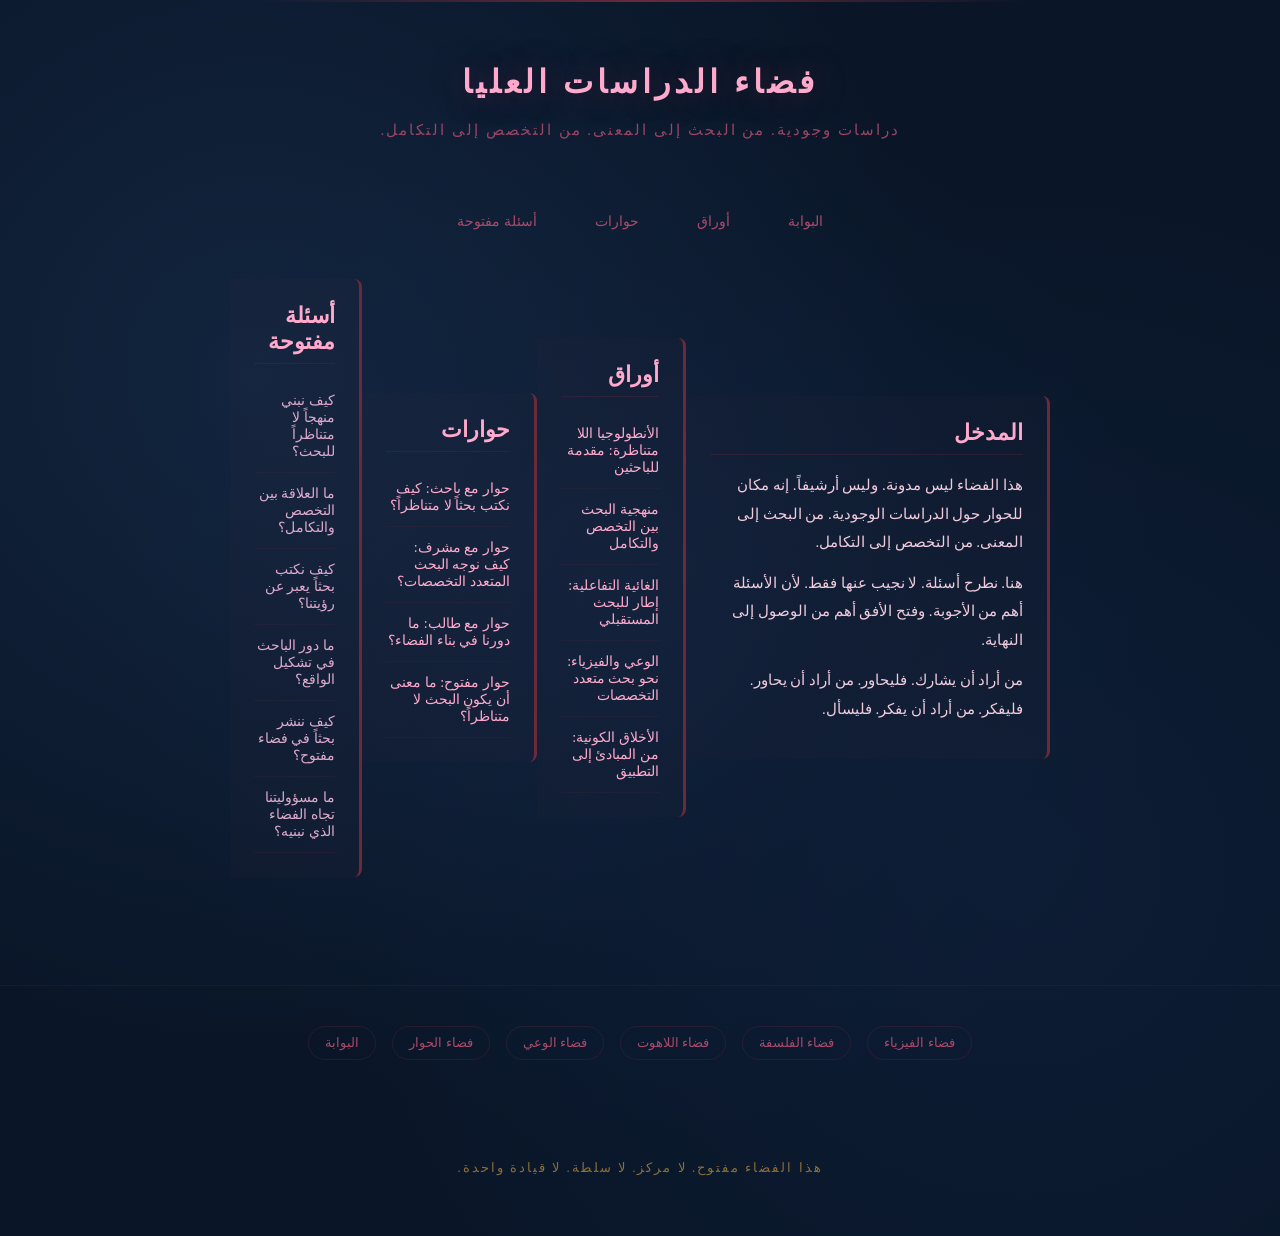
<file: studies.html>
<!DOCTYPE html>
<html lang="ar" dir="rtl">
<head>
    <meta charset="UTF-8">
    <meta name="viewport" content="width=device-width, initial-scale=1.0">
    <title>فضاء الدراسات العليا | الأرخبيل اللا متناظر</title>
    <link rel="stylesheet" href="style.css">
    <style>
        .space-header {
            text-align: center;
            padding: 60px 20px 40px;
            position: relative;
        }
        
        .space-header::before {
            content: '';
            position: absolute;
            top: 0;
            left: 50%;
            transform: translateX(-50%);
            width: 60%;
            height: 2px;
            background: linear-gradient(90deg, transparent, #6a2a3a, transparent);
        }
        
        .space-header h1 {
            font-size: 32px;
            color: #ffaacc;
            margin-bottom: 12px;
            text-shadow: 0 0 30px rgba(106, 42, 58, 0.6);
        }
        
        .space-header p {
            font-size: 15px;
            color: #aa4a6a;
            opacity: 0.9;
        }
        
        .space-nav {
            display: flex;
            justify-content: center;
            gap: 24px;
            padding: 20px;
            flex-wrap: wrap;
        }
        
        .space-nav a {
            color: #aa4a6a;
            text-decoration: none;
            font-size: 14px;
            transition: all 0.3s ease;
            padding: 8px 16px;
            border: 1px solid transparent;
            border-radius: 4px;
        }
        
        .space-nav a:hover {
            color: #ffaacc;
            border-color: #6a2a3a;
            background: rgba(106, 42, 58, 0.1);
        }
        
        .space-content {
            max-width: 900px;
            margin: 0 auto;
            padding: 20px 40px 60px;
        }
        
        .space-section {
            margin-bottom: 48px;
            padding: 24px;
            border-right: 3px solid #6a2a3a;
            background: rgba(106, 42, 58, 0.05);
            border-radius: 0 8px 8px 0;
        }
        
        .space-section h2 {
            font-size: 22px;
            color: #ffaacc;
            margin-bottom: 16px;
            padding-bottom: 8px;
            border-bottom: 1px solid rgba(106, 42, 58, 0.3);
        }
        
        .space-section p {
            font-size: 15px;
            line-height: 1.9;
            color: #f0ccdd;
            margin-bottom: 12px;
        }
        
        .space-section ul {
            list-style: none;
            padding: 0;
        }
        
        .space-section ul li {
            padding: 12px 0;
            border-bottom: 1px solid rgba(106, 42, 58, 0.15);
            color: #ddaacc;
            font-size: 14px;
            transition: all 0.3s ease;
        }
        
        .space-section ul li:hover {
            color: #ffaacc;
            padding-right: 8px;
        }
        
        .space-section ul li a {
            color: #ffaacc;
            text-decoration: none;
        }
        
        .space-section ul li a:hover {
            text-decoration: underline;
        }
        
        .space-bridges {
            display: flex;
            justify-content: center;
            gap: 16px;
            flex-wrap: wrap;
            padding: 40px 20px;
            border-top: 1px solid rgba(106, 42, 58, 0.2);
        }
        
        .space-bridges a {
            color: #aa4a6a;
            text-decoration: none;
            font-size: 13px;
            padding: 8px 16px;
            border: 1px solid rgba(106, 42, 58, 0.3);
            border-radius: 20px;
            transition: all 0.3s ease;
        }
        
        .space-bridges a:hover {
            color: #ffaacc;
            border-color: #6a2a3a;
            background: rgba(106, 42, 58, 0.1);
        }
        
        @media (max-width: 768px) {
            .space-header h1 {
                font-size: 24px;
            }
            
            .space-content {
                padding: 20px 16px 40px;
            }
            
            .space-section {
                padding: 16px;
            }
        }
    </style>
</head>
<body>
    <header class="space-header">
        <h1>فضاء الدراسات العليا</h1>
        <p>دراسات وجودية. من البحث إلى المعنى. من التخصص إلى التكامل.</p>
    </header>
    
    <nav class="space-nav">
        <a href="index.html">البوابة</a>
        <a href="#articles">أوراق</a>
        <a href="#dialogues">حوارات</a>
        <a href="#questions">أسئلة مفتوحة</a>
    </nav>
    
    <main class="space-content">
        
        <section class="space-section">
            <h2>المدخل</h2>
            <p>
                هذا الفضاء ليس مدونة. وليس أرشيفاً. إنه مكان للحوار حول الدراسات الوجودية.
                من البحث إلى المعنى. من التخصص إلى التكامل.
            </p>
            <p>
                هنا. نطرح أسئلة. لا نجيب عنها فقط. لأن الأسئلة أهم من الأجوبة.
                وفتح الأفق أهم من الوصول إلى النهاية.
            </p>
            <p>
                من أراد أن يشارك. فليحاور. من أراد أن يحاور. فليفكر. من أراد أن يفكر. فليسأل.
            </p>
        </section>
        
        <section class="space-section" id="articles">
            <h2>أوراق</h2>
            <ul>
                <li><a href="#">الأنطولوجيا اللا متناظرة: مقدمة للباحثين</a></li>
                <li><a href="#">منهجية البحث بين التخصص والتكامل</a></li>
                <li><a href="#">الغائية التفاعلية: إطار للبحث المستقبلي</a></li>
                <li><a href="#">الوعي والفيزياء: نحو بحث متعدد التخصصات</a></li>
                <li><a href="#">الأخلاق الكونية: من المبادئ إلى التطبيق</a></li>
            </ul>
        </section>
        
        <section class="space-section" id="dialogues">
            <h2>حوارات</h2>
            <ul>
                <li><a href="#">حوار مع باحث: كيف نكتب بحثاً لا متناظراً؟</a></li>
                <li><a href="#">حوار مع مشرف: كيف نوجه البحث المتعدد التخصصات؟</a></li>
                <li><a href="#">حوار مع طالب: ما دورنا في بناء الفضاء؟</a></li>
                <li><a href="#">حوار مفتوح: ما معنى أن يكون البحث لا متناظراً؟</a></li>
            </ul>
        </section>
        
        <section class="space-section" id="questions">
            <h2>أسئلة مفتوحة</h2>
            <ul>
                <li>كيف نبني منهجاً لا متناظراً للبحث؟</li>
                <li>ما العلاقة بين التخصص والتكامل؟</li>
                <li>كيف نكتب بحثاً يعبر عن رؤيتنا؟</li>
                <li>ما دور الباحث في تشكيل الواقع؟</li>
                <li>كيف ننشر بحثاً في فضاء مفتوح؟</li>
                <li>ما مسؤوليتنا تجاه الفضاء الذي نبنيه؟</li>
            </ul>
        </section>
        
    </main>
    
    <nav class="space-bridges">
        <a href="physics.html">فضاء الفيزياء</a>
        <a href="philosophy.html">فضاء الفلسفة</a>
        <a href="theology.html">فضاء اللاهوت</a>
        <a href="consciousness.html">فضاء الوعي</a>
        <a href="dialogue.html">فضاء الحوار</a>
        <a href="index.html">البوابة</a>
    </nav>
    
    <footer>
        <p>هذا الفضاء مفتوح. لا مركز. لا سلطة. لا قيادة واحدة.</p>
    </footer>
    
    <script src="script.js"></script>
</body>
</html>
</file>
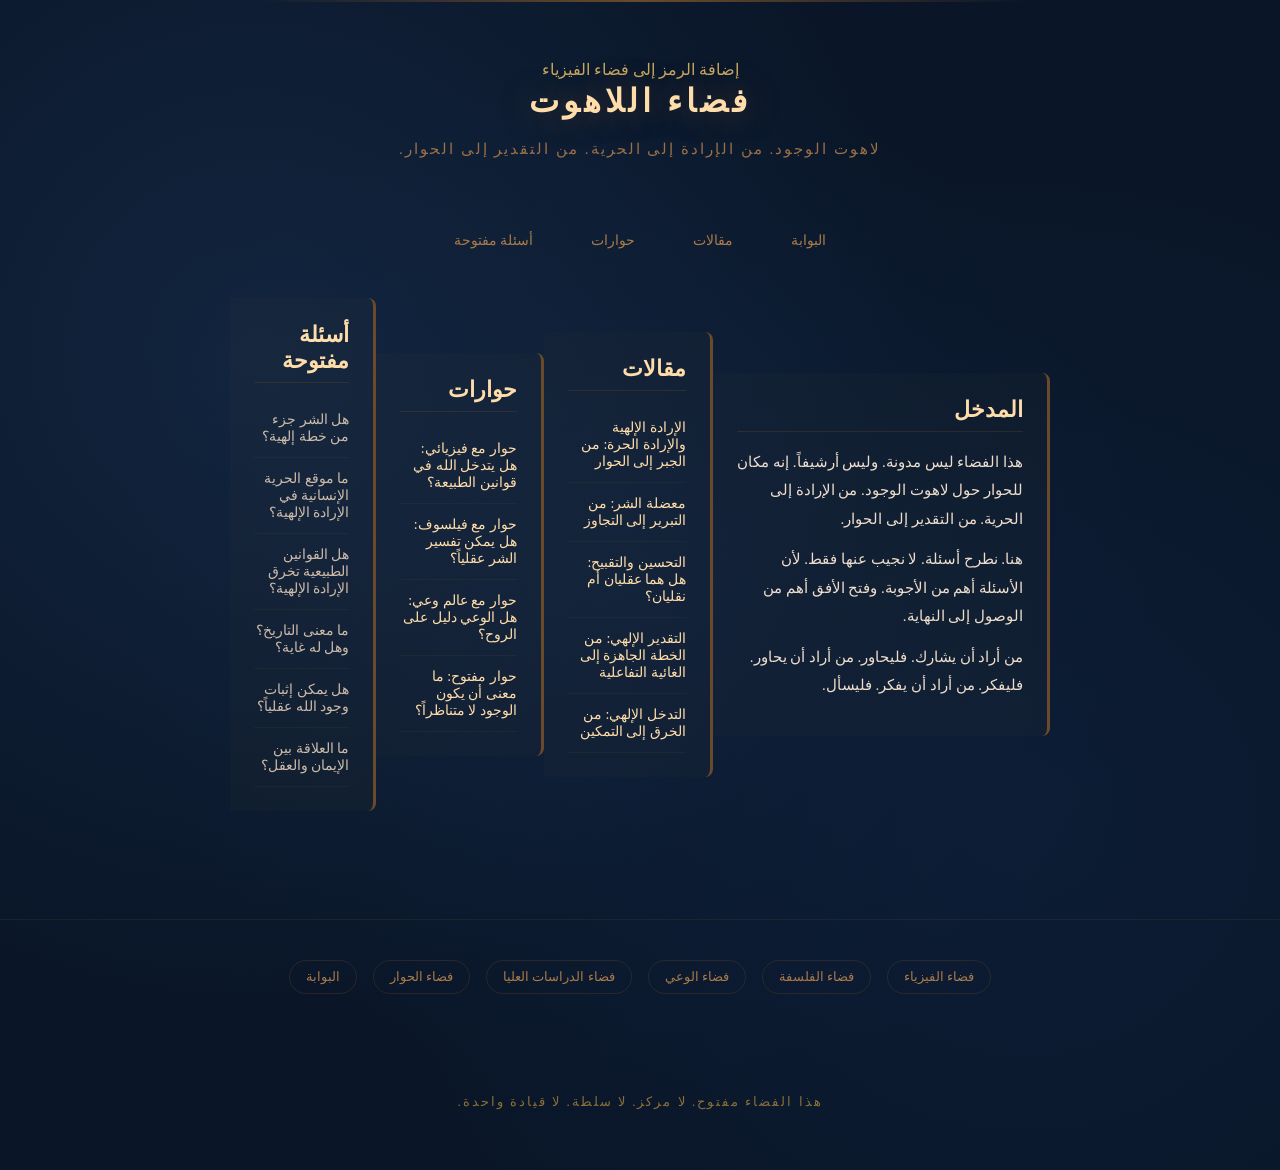
<file: theology.html>
<!DOCTYPE html>
<html lang="ar" dir="rtl">
<head>
    <meta charset="UTF-8">
    <meta name="viewport" content="width=device-width, initial-scale=1.0">
    <title>فضاء اللاهوت | الأرخبيل اللا متناظر</title>
    <link rel="stylesheet" href="style.css">
    <style>
        .space-header {
            text-align: center;
            padding: 60px 20px 40px;
            position: relative;
        }
        
        .space-header::before {
            content: '';
            position: absolute;
            top: 0;
            left: 50%;
            transform: translateX(-50%);
            width: 60%;
            height: 2px;
            background: linear-gradient(90deg, transparent, #6a4a2a, transparent);
        }
        
        .space-header h1 {
            font-size: 32px;
            color: #ffddaa;
            margin-bottom: 12px;
            text-shadow: 0 0 30px rgba(106, 74, 42, 0.6);
        }
        
        .space-header p {
            font-size: 15px;
            color: #aa7a4a;
            opacity: 0.9;
        }
        
        .space-nav {
            display: flex;
            justify-content: center;
            gap: 24px;
            padding: 20px;
            flex-wrap: wrap;
        }
        
        .space-nav a {
            color: #aa7a4a;
            text-decoration: none;
            font-size: 14px;
            transition: all 0.3s ease;
            padding: 8px 16px;
            border: 1px solid transparent;
            border-radius: 4px;
        }
        
        .space-nav a:hover {
            color: #ffddaa;
            border-color: #6a4a2a;
            background: rgba(106, 74, 42, 0.1);
        }
        
        .space-content {
            max-width: 900px;
            margin: 0 auto;
            padding: 20px 40px 60px;
        }
        
        .space-section {
            margin-bottom: 48px;
            padding: 24px;
            border-right: 3px solid #6a4a2a;
            background: rgba(106, 74, 42, 0.05);
            border-radius: 0 8px 8px 0;
        }
        
        .space-section h2 {
            font-size: 22px;
            color: #ffddaa;
            margin-bottom: 16px;
            padding-bottom: 8px;
            border-bottom: 1px solid rgba(106, 74, 42, 0.3);
        }
        
        .space-section p {
            font-size: 15px;
            line-height: 1.9;
            color: #eeddcc;
            margin-bottom: 12px;
        }
        
        .space-section ul {
            list-style: none;
            padding: 0;
        }
        
        .space-section ul li {
            padding: 12px 0;
            border-bottom: 1px solid rgba(106, 74, 42, 0.15);
            color: #ccbbaa;
            font-size: 14px;
            transition: all 0.3s ease;
        }
        
        .space-section ul li:hover {
            color: #ffddaa;
            padding-right: 8px;
        }
        
        .space-section ul li a {
            color: #ffddaa;
            text-decoration: none;
        }
        
        .space-section ul li a:hover {
            text-decoration: underline;
        }
        
        .space-bridges {
            display: flex;
            justify-content: center;
            gap: 16px;
            flex-wrap: wrap;
            padding: 40px 20px;
            border-top: 1px solid rgba(106, 74, 42, 0.2);
        }
        
        .space-bridges a {
            color: #aa7a4a;
            text-decoration: none;
            font-size: 13px;
            padding: 8px 16px;
            border: 1px solid rgba(106, 74, 42, 0.3);
            border-radius: 20px;
            transition: all 0.3s ease;
        }
        
        .space-bridges a:hover {
            color: #ffddaa;
            border-color: #6a4a2a;
            background: rgba(106, 74, 42, 0.1);
        }
        
        @media (max-width: 768px) {
            .space-header h1 {
                font-size: 24px;
            }
            
            .space-content {
                padding: 20px 16px 40px;
            }
            
            .space-section {
                padding: 16px;
            }
        }
    </style>
</head>
<body>
    <header class="space-header">
        إضافة الرمز إلى فضاء الفيزياء
        <h1>فضاء اللاهوت</h1>
        <p>لاهوت الوجود. من الإرادة إلى الحرية. من التقدير إلى الحوار.</p>
    </header>
    
    <nav class="space-nav">
        <a href="index.html">البوابة</a>
        <a href="#articles">مقالات</a>
        <a href="#dialogues">حوارات</a>
        <a href="#questions">أسئلة مفتوحة</a>
    </nav>
    
    <main class="space-content">
        
        <section class="space-section">
            <h2>المدخل</h2>
            <p>
                هذا الفضاء ليس مدونة. وليس أرشيفاً. إنه مكان للحوار حول لاهوت الوجود.
                من الإرادة إلى الحرية. من التقدير إلى الحوار.
            </p>
            <p>
                هنا. نطرح أسئلة. لا نجيب عنها فقط. لأن الأسئلة أهم من الأجوبة.
                وفتح الأفق أهم من الوصول إلى النهاية.
            </p>
            <p>
                من أراد أن يشارك. فليحاور. من أراد أن يحاور. فليفكر. من أراد أن يفكر. فليسأل.
            </p>
        </section>
        
        <section class="space-section" id="articles">
            <h2>مقالات</h2>
            <ul>
                <li><a href="#">الإرادة الإلهية والإرادة الحرة: من الجبر إلى الحوار</a></li>
                <li><a href="#">معضلة الشر: من التبرير إلى التجاوز</a></li>
                <li><a href="#">التحسين والتقبيح: هل هما عقليان أم نقليان؟</a></li>
                <li><a href="#">التقدير الإلهي: من الخطة الجاهزة إلى الغائية التفاعلية</a></li>
                <li><a href="#">التدخل الإلهي: من الخرق إلى التمكين</a></li>
            </ul>
        </section>
        
        <section class="space-section" id="dialogues">
            <h2>حوارات</h2>
            <ul>
                <li><a href="#">حوار مع فيزيائي: هل يتدخل الله في قوانين الطبيعة؟</a></li>
                <li><a href="#">حوار مع فيلسوف: هل يمكن تفسير الشر عقلياً؟</a></li>
                <li><a href="#">حوار مع عالم وعي: هل الوعي دليل على الروح؟</a></li>
                <li><a href="#">حوار مفتوح: ما معنى أن يكون الوجود لا متناظراً؟</a></li>
            </ul>
        </section>
        
        <section class="space-section" id="questions">
            <h2>أسئلة مفتوحة</h2>
            <ul>
                <li>هل الشر جزء من خطة إلهية؟</li>
                <li>ما موقع الحرية الإنسانية في الإرادة الإلهية؟</li>
                <li>هل القوانين الطبيعية تخرق الإرادة الإلهية؟</li>
                <li>ما معنى التاريخ؟ وهل له غاية؟</li>
                <li>هل يمكن إثبات وجود الله عقلياً؟</li>
                <li>ما العلاقة بين الإيمان والعقل؟</li>
            </ul>
        </section>
        
    </main>
    
    <nav class="space-bridges">
        <a href="physics.html">فضاء الفيزياء</a>
        <a href="philosophy.html">فضاء الفلسفة</a>
        <a href="consciousness.html">فضاء الوعي</a>
        <a href="studies.html">فضاء الدراسات العليا</a>
        <a href="dialogue.html">فضاء الحوار</a>
        <a href="index.html">البوابة</a>
    </nav>
    
    <footer>
        <p>هذا الفضاء مفتوح. لا مركز. لا سلطة. لا قيادة واحدة.</p>
    </footer>
    
    <script src="script.js"></script>
</body>
</html>
</file>
<file: style.css>
/* ============================================
   الأرخبيل اللا متناظر - لازوردي وذهبي
   ============================================ */

* {
    margin: 0;
    padding: 0;
    box-sizing: border-box;
}

html {
    scroll-behavior: smooth;
}

body {
    font-family: 'Amiri', 'Noto Naskh Arabic', 'Scheherazade New', 'Times New Roman', serif;
    background: #0a1628;
    background-image: 
        radial-gradient(circle at 20% 30%, rgba(30, 58, 95, 0.4) 0%, transparent 50%),
        radial-gradient(circle at 80% 70%, rgba(15, 35, 65, 0.5) 0%, transparent 50%),
        radial-gradient(circle at 50% 50%, rgba(20, 45, 80, 0.3) 0%, transparent 60%);
    color: #c9a961;
    min-height: 100vh;
    display: flex;
    flex-direction: column;
    direction: rtl;
    overflow-x: hidden;
    position: relative;
}

header {
    text-align: center;
    padding: 80px 20px 50px;
    position: relative;
}

.header-ornament {
    font-size: 24px;
    color: #c9a961;
    margin-bottom: 24px;
    opacity: 0.8;
    text-shadow: 0 0 20px rgba(201, 169, 97, 0.3);
}

header h1 {
    font-size: 48px;
    font-weight: 700;
    color: #d4af6a;
    letter-spacing: 4px;
    margin-bottom: 24px;
    line-height: 1.4;
    font-family: 'Amiri', 'Noto Naskh Arabic', serif;
    text-shadow: 
        0 0 20px rgba(201, 169, 97, 0.4),
        0 0 40px rgba(201, 169, 97, 0.2);
}

.header-line {
    width: 120px;
    height: 1px;
    background: linear-gradient(90deg, transparent, #c9a961, transparent);
    margin: 0 auto 24px;
    box-shadow: 0 0 10px rgba(201, 169, 97, 0.5);
}

header p {
    font-size: 16px;
    color: #a88a4a;
    letter-spacing: 2px;
    line-height: 1.8;
    font-family: 'Amiri', 'Noto Naskh Arabic', serif;
}

main {
    flex: 1;
    display: flex;
    justify-content: center;
    align-items: center;
    padding: 40px 20px;
}

.icons-grid {
    display: grid;
    grid-template-columns: repeat(3, 1fr);
    gap: 48px 64px;
    max-width: 900px;
    width: 100%;
    margin: 0 auto;
}

.icon-card {
    text-align: center;
    text-decoration: none;
    color: #c9a961;
    transition: all 0.4s ease;
    display: block;
    padding: 16px;
}

.icon-symbol {
    width: 80px;
    height: 80px;
    margin: 0 auto 20px;
    color: #c9a961;
    transition: all 0.4s ease;
    filter: drop-shadow(0 0 8px rgba(201, 169, 97, 0.3));
}

.icon-symbol svg {
    width: 100%;
    height: 100%;
}

.icon-label {
    font-size: 20px;
    font-weight: 700;
    color: #d4af6a;
    margin-bottom: 8px;
    letter-spacing: 1px;
    font-family: 'Amiri', 'Noto Naskh Arabic', serif;
    transition: all 0.4s ease;
    text-shadow: 0 0 10px rgba(201, 169, 97, 0.3);
}

.icon-desc {
    font-size: 13px;
    color: #8a7038;
    letter-spacing: 1px;
    font-family: 'Amiri', 'Noto Naskh Arabic', serif;
    transition: all 0.4s ease;
}

.icon-card:hover .icon-symbol {
    color: #e8c87a;
    transform: translateY(-3px);
    filter: drop-shadow(0 0 15px rgba(201, 169, 97, 0.6));
}

.icon-card:hover .icon-label {
    color: #e8c87a;
    text-shadow: 0 0 20px rgba(201, 169, 97, 0.6);
}

.icon-card:hover .icon-desc {
    color: #b89c6c;
}

footer {
    text-align: center;
    padding: 60px 20px 40px;
}

.footer-line {
    width: 80px;
    height: 1px;
    background: linear-gradient(90deg, transparent, #c9a961, transparent);
    margin: 0 auto 24px;
    opacity: 0.6;
    box-shadow: 0 0 8px rgba(201, 169, 97, 0.4);
}

footer p {
    font-size: 13px;
    color: #8a7038;
    letter-spacing: 2px;
    margin-bottom: 20px;
    font-family: 'Amiri', 'Noto Naskh Arabic', serif;
}

.login-link {
    display: inline-block;
    color: #c9a961;
    text-decoration: none;
    font-size: 13px;
    padding: 8px 24px;
    border: 1px solid #8a7038;
    transition: all 0.3s ease;
    letter-spacing: 1px;
    font-family: 'Amiri', 'Noto Naskh Arabic', serif;
}

.login-link:hover {
    background: #c9a961;
    color: #0a1628;
    box-shadow: 0 0 20px rgba(201, 169, 97, 0.5);
}

@media (max-width: 768px) {
    header {
        padding: 50px 16px 30px;
    }
    
    header h1 {
        font-size: 30px;
        letter-spacing: 2px;
    }
    
    header p {
        font-size: 13px;
        letter-spacing: 1px;
    }
    
    .icons-grid {
        grid-template-columns: repeat(2, 1fr);
        gap: 32px 24px;
    }
    
    .icon-symbol {
        width: 60px;
        height: 60px;
    }
    
    .icon-label {
        font-size: 16px;
    }
    
    .icon-desc {
        font-size: 11px;
    }
    
    footer {
        padding: 40px 16px 30px;
    }
}

@media (max-width: 480px) {
    header h1 {
        font-size: 24px;
    }
    
    .icons-grid {
        grid-template-columns: 1fr 1fr;
        gap: 24px 16px;
    }
    
    .icon-symbol {
        width: 50px;
        height: 50px;
    }
    
    .icon-label {
        font-size: 14px;
    }
    
    .icon-desc {
        font-size: 10px;
    }/* ============================================
   رمز الأرخبيل
   ============================================ */

.header-logo,
.space-logo {
    display: flex;
    justify-content: center;
    margin-bottom: 24px;
}

.header-logo svg {
    width: 160px;
    height: 160px;
    filter: drop-shadow(0 0 25px rgba(201, 169, 97, 0.5));
}

.space-logo svg {
    width: 100px;
    height: 100px;
    filter: drop-shadow(0 0 15px rgba(201, 169, 97, 0.4));
}

@media (max-width: 768px) {
    .header-logo svg {
        width: 100px;
        height: 100px;
    }
    
    .space-logo svg {
        width: 70px;
        height: 70px;
    }/* ============================================
   رمز البوابة
   ============================================ */

.header-logo {
    display: flex;
    justify-content: center;
    margin-bottom: 24px;
}

.header-logo svg {
    width: 160px;
    height: 160px;
    filter: drop-shadow(0 0 25px rgba(201, 169, 97, 0.5));
}

@media (max-width: 768px) {
    .header-logo svg {
        width: 100px;
        height: 100px;
    }
}
}
}
</file>
